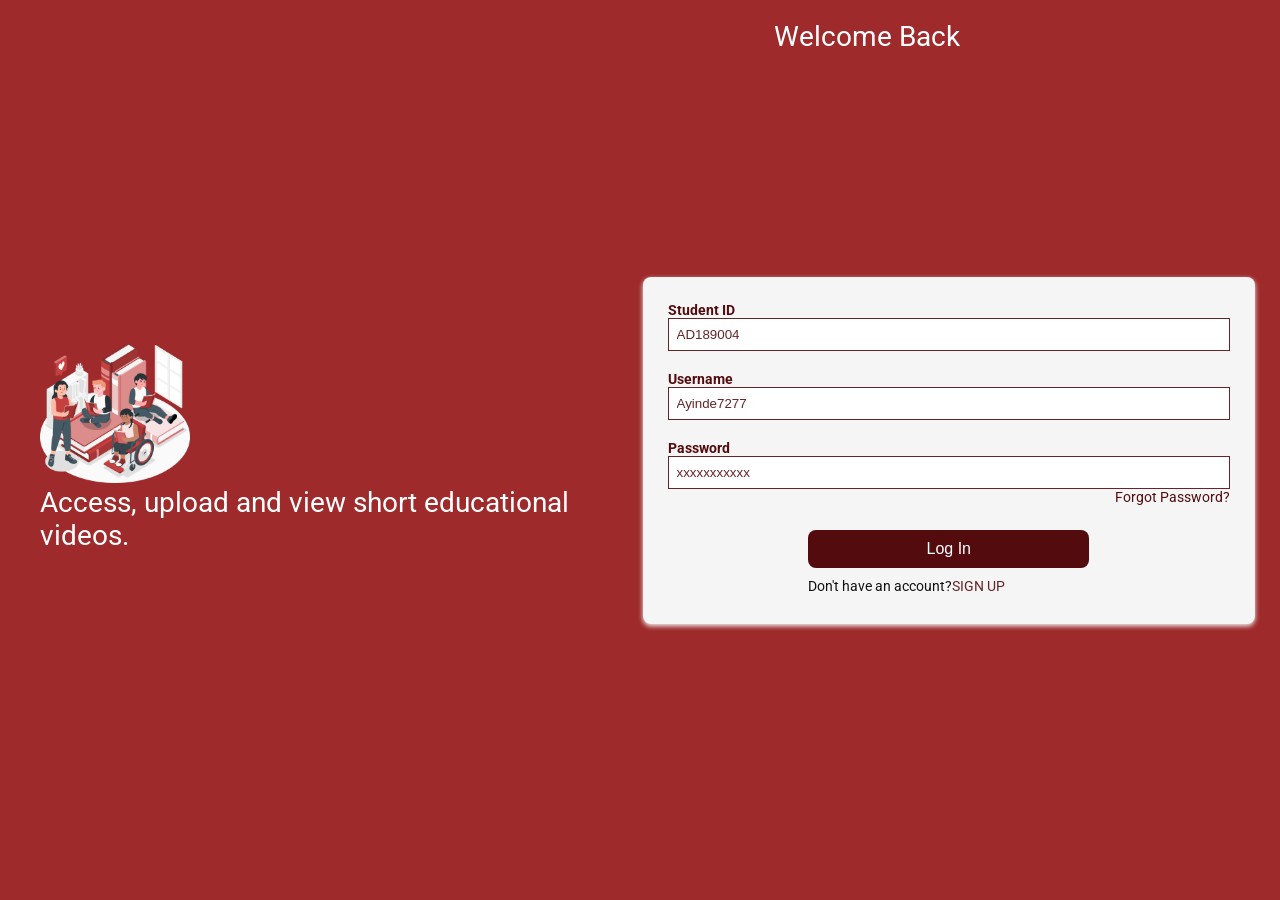
<file: login.html>
<!DOCTYPE html>
<html>
  <head>
    <title>login</title>
    <link rel="stylesheet" href="https://use.fontawesome.com/releases/v5.4.1/css/all.css" integrity="sha384-5sAR7xN1Nv6T6+dT2mhtzEpVJvfS3NScPQTrOxhwjIuvcA67KV2R5Jz6kr4abQsz" crossorigin="anonymous">
    <link href="https://fonts.googleapis.com/css?family=Roboto:300,400,500,700" rel="stylesheet">
    <link rel="stylesheet" type="text/css" href="login.css" />
  </head>
  <body>
    <div class="main-block">
      <div class="left-part">
        <div>
            <img src="amico.png" width="150px">
            <p>Access, upload and view short educational videos.</p>
        </div>
      </div>
      <h1>Welcome Back</h1>
      <form action="/">
        <div class="info">
          <label for="uname"><strong>Student ID</strong></label>
          <input class="fname" type="text" name="name" placeholder="AD189004">
          <label for="uname"><strong>Username</strong></label>
          <input type="text" name="name" placeholder="Ayinde7277">
          <label for="uname"><strong>Password</strong></label>
          <input type="password" name="name" placeholder="xxxxxxxxxxx">
          
        </div>
        <div class="move-left">
            <p>Forgot Password?</p> 
        </div>
        <button type="submit" href="/">Log In</button>
        <p class="no-acc"> Don't have an account?<a href="#">SIGN UP</a> </p>
      </form>
    </div>
  </body>
</html>
</file>
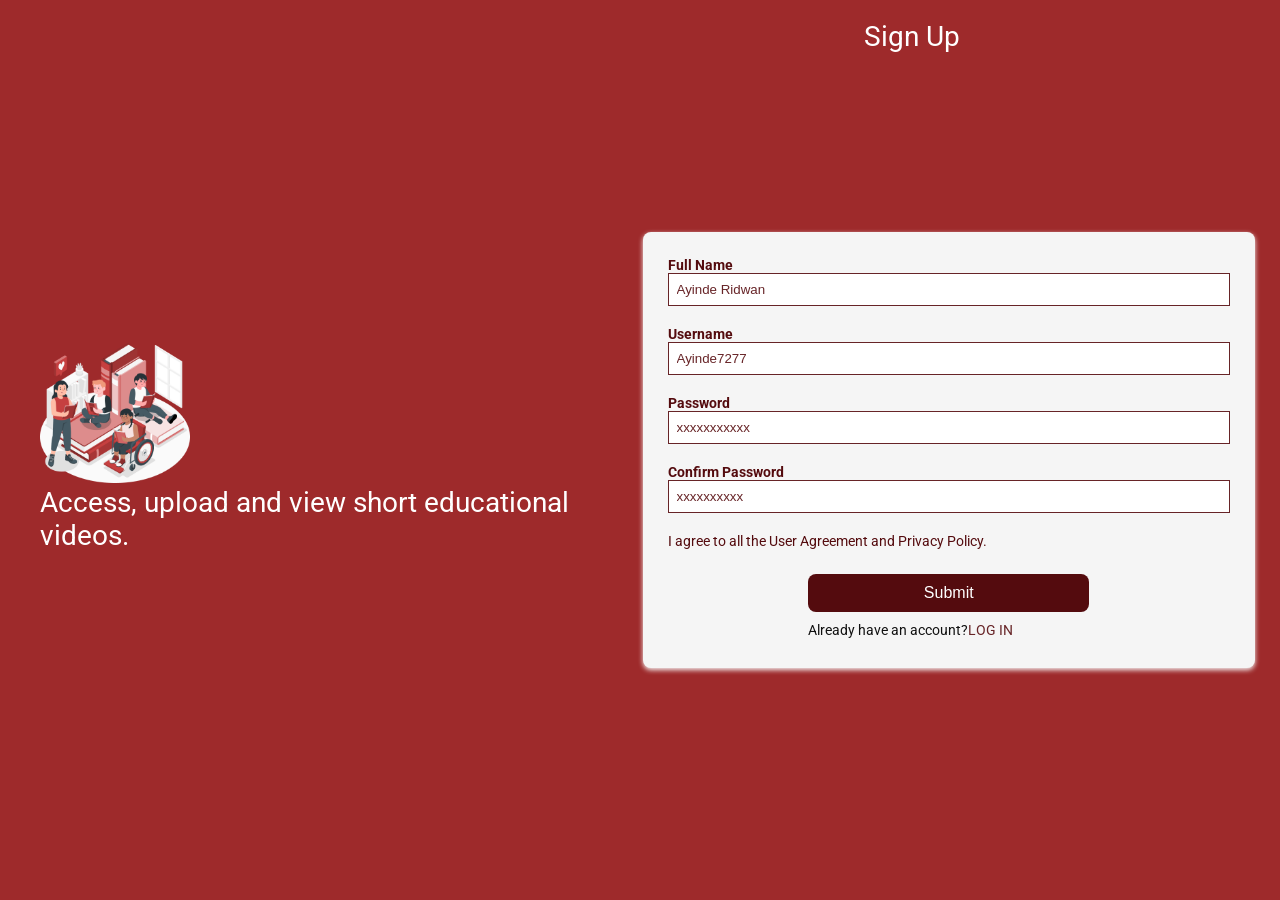
<file: registration.html>
<!DOCTYPE html>
<html>
  <head>
    <title>registration</title>
    <link rel="stylesheet" href="https://use.fontawesome.com/releases/v5.4.1/css/all.css" integrity="sha384-5sAR7xN1Nv6T6+dT2mhtzEpVJvfS3NScPQTrOxhwjIuvcA67KV2R5Jz6kr4abQsz" crossorigin="anonymous">
    <link href="https://fonts.googleapis.com/css?family=Roboto:300,400,500,700" rel="stylesheet">
    <link rel="stylesheet" type="text/css" href="registration.css" />
  </head>
  <body>
    <div class="main-block">
      <div class="left-part">
        <div>
            <img src="amico.png" width="150px">
            <p>Access, upload and view short educational videos.</p>
        </div>
      </div>
      <h1>Sign Up</h1>
      <form action="/">
        <div class="info">
          <label for="uname"><strong>Full Name</strong></label>
          <input class="fname" type="text" name="name" placeholder="Ayinde Ridwan">
          <label for="uname"><strong>Username</strong></label>
          <input type="text" name="name" placeholder="Ayinde7277">
          <label for="uname"><strong>Password</strong></label>
          <input type="password" name="name" placeholder="xxxxxxxxxxx">
          <label for="uname"><strong>Confirm Password</strong></label>
          <input type="password" name="name" placeholder="xxxxxxxxxx">
        </div>
        <div>
            <p>I agree to all the User Agreement and Privacy Policy.</p> 
        </div>
        <button type="submit" href="/">Submit</button>
        <p class="no-acc">Already have an account?<a href="#">LOG IN</a> </p>
      </form>
    </div>
  </body>
</html>
</file>
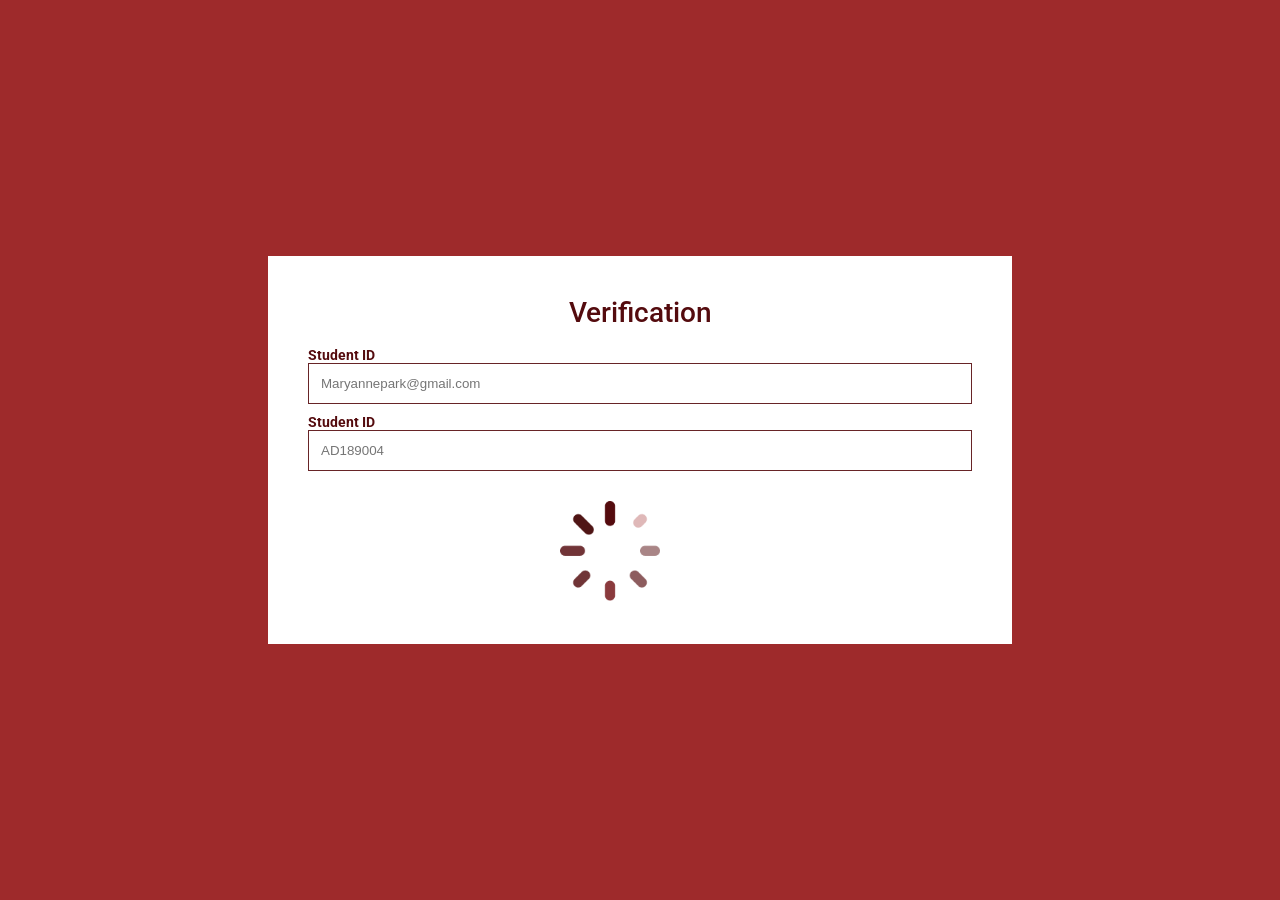
<file: verification.html>
<!DOCTYPE html>
<html>
  <head>
    <title>Verification</title>
    <link href="https://fonts.googleapis.com/css?family=Roboto:300,400,500,700" rel="stylesheet">
    <link rel="stylesheet" type="text/css" href="verification.css" />
  </head>
  <body>
    <form action="/" class="decor">
        <div class="form-left-decoration"></div>
        <div class="form-right-decoration"></div>
        <div class="circle"></div>
        <div class="form-inner">
        <h1>Verification</h1>
        <label for="uname"><strong>Student ID</strong></label>
        <input type="text" placeholder="Maryannepark@gmail.com">
        <label for="uname"><strong>Student ID</strong></label>
        <input type="email" placeholder="AD189004">
        <img src="🦆 icon _Progress_.png" width="100px">
      </div>
    </form>
  </body>
</html>
</file>
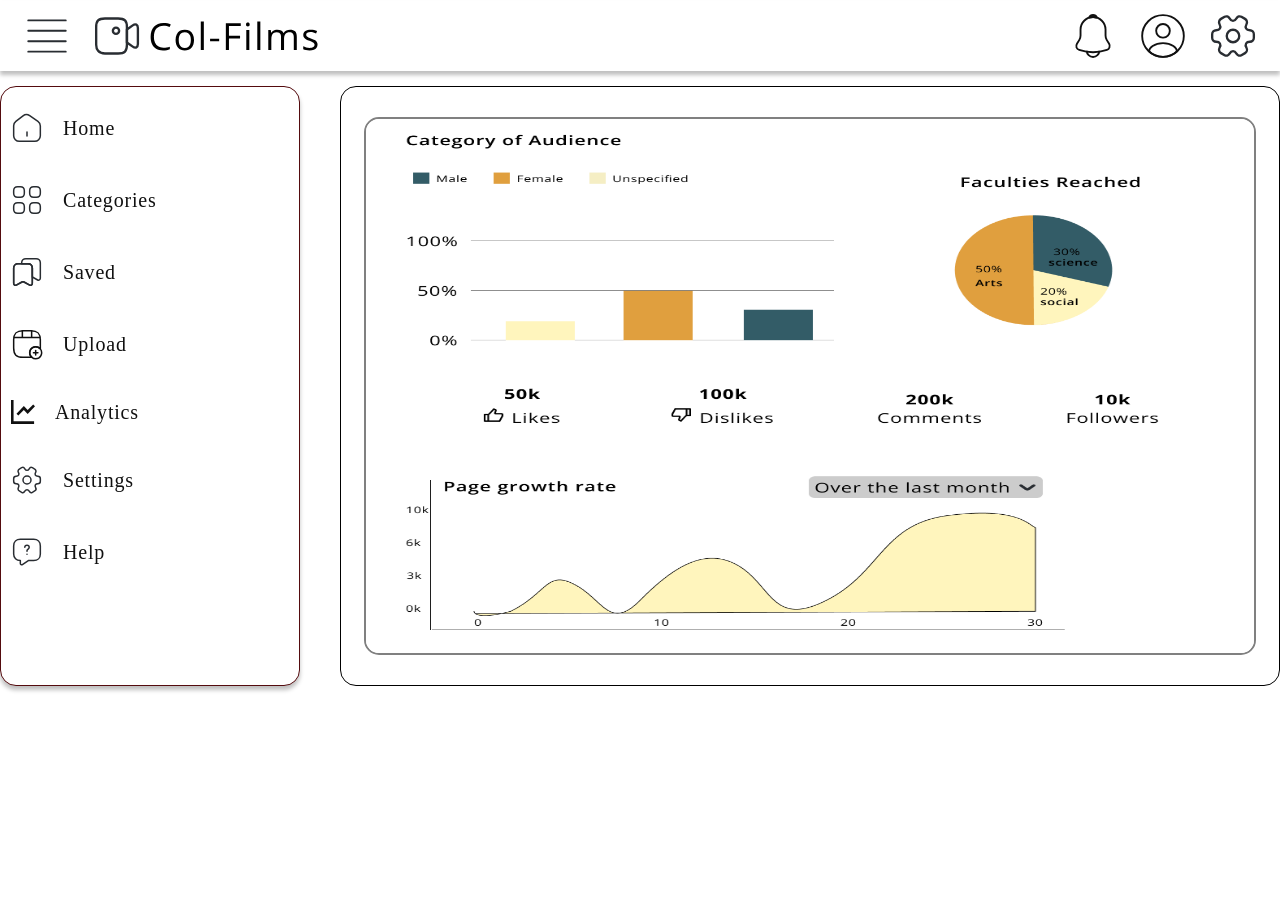
<file: Frontend/pages/analytics.html>
<!DOCTYPE html>
<html lang="en">
  <head>
    <meta charset="UTF-8" />
    <meta http-equiv="X-UA-Compatible" content="IE=edge" />
    <meta name="viewport" content="width=device-width, initial-scale=1.0" />
    <link rel="stylesheet" href="../css/analytics.css" />
    <script defer src="../scripts/script.js"></script>
    <title>Analytics page</title>
  </head>
  <body>
    <main>
      <header>
        <div>
          <img class="header-logo" id="toggle_btn" src="../icons/toggle.svg" alt="" />
          <img class="header-logo" src="../icons/Colfilms logo.svg" alt="" />
          <div class="search-container">
         </div>
         
         <img class="header-logo" src="../icons/notification.svg" alt="" />
         <img class="header-logo" src="../icons/profile-circle.svg" alt="" />
          <img class="header-logo" src="../icons/setting.svg" alt="" />
        </div>
      </header>
      <div class="body-container">
        <div class="side-bar">
          <ul class="file_lists">
            <li class="files">
              <a href="./dashboard.html"
                ><img src="../icons/home.svg" alt="" /> Home</a
              >
            </li>
            <li class="files">
              <a href="./categories.html"
                ><img src="../icons/category.svg" alt="" /> Categories</a
              >
            </li>
            <li class="files">
              <a href="./saved.html"
                ><img src="../icons/save.svg" alt="" /> Saved</a
              >
            </li>
            <li class="files">
              <a href="./uploadPage.html"><img src="../icons/video-add.svg" alt="" /> Upload</a>
            </li>
            <li class="files">
              <a href="#"
                ><img src="../icons/Vector.svg" alt="" /> Analytics</a
              >
            </li>
            <li class="files">
              <a href="./settings.html"
                ><img src="../icons/setting.svg" alt="" /> Settings</a
              >
            </li>
            <li class="files">
              <a href="./help.html"
                ><img src="../icons/message-question.svg" alt="" /> Help</a
              >
            </li>
          </ul>
        </div>
        <div class="main-bar">
                <img src="../images/underConstruction/Usage Analytics.png" alt="">
      </div>
    </main>
  </body>
</html>
</file>
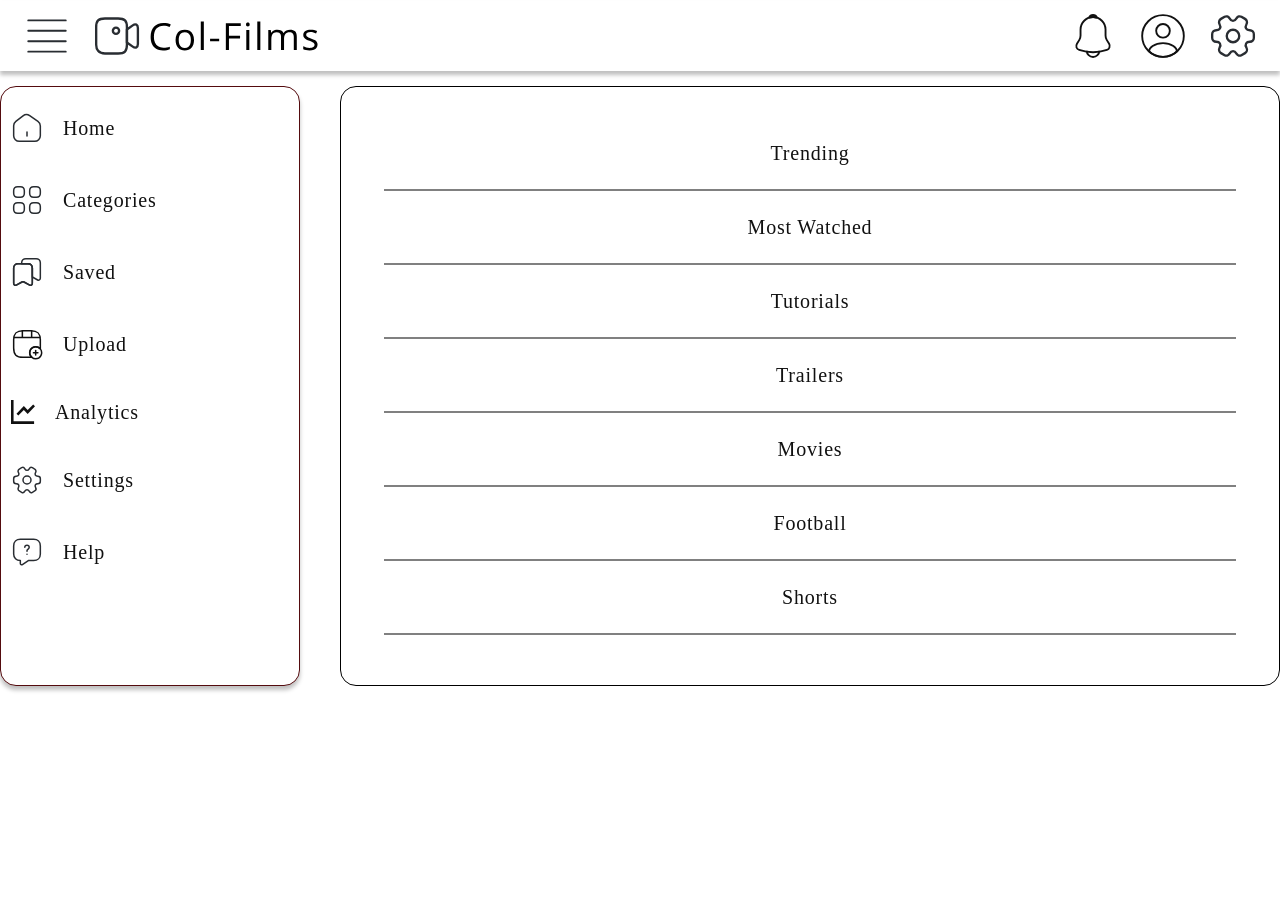
<file: Frontend/pages/categories.html>
<!DOCTYPE html>
<html lang="en">
  <head>
    <meta charset="UTF-8" />
    <meta http-equiv="X-UA-Compatible" content="IE=edge" />
    <meta name="viewport" content="width=device-width, initial-scale=1.0" />
    <link rel="stylesheet" href="../css/categories.css" />
    <script defer src="../scripts/script.js"></script>
    <title>contact page</title>
  </head>
  <body>
    <main>
      <header>
        <div>
          <img class="header-logo" id="toggle_btn" src="../icons/toggle.svg" alt="" />
          <img class="header-logo" src="../icons/Colfilms logo.svg" alt="" />
          <div class="search-container">
         </div>
         
         <img class="header-logo" src="../icons/notification.svg" alt="" />
         <img class="header-logo" src="../icons/profile-circle.svg" alt="" />
          <img class="header-logo" src="../icons/setting.svg" alt="" />
        </div>
      </header>
      <div class="body-container">
        <div class="side-bar">
          <ul class="file_lists">
            <li class="files">
              <a href="./dashboard.html"
                ><img src="../icons/home.svg" alt="" /> Home</a
              >
            </li>
            <li class="files">
              <a href="#"
                ><img src="../icons/category.svg" alt="" /> Categories</a
              >
            </li>
            <li class="files">
              <a href="./saved.html"
                ><img src="../icons/save.svg" alt="" /> Saved</a
              >
            </li>
            <li class="files">
              <a href="./uploadPage.html"><img src="../icons/video-add.svg" alt="" /> Upload</a>
            </li>
            <li class="files">
              <a href="./analytics.html"
                ><img src="../icons/Vector.svg" alt="" /> Analytics</a
              >
            </li>
            <li class="files">
              <a href="./settings.html"
                ><img src="../icons/setting.svg" alt="" /> Settings</a
              >
            </li>
            <li class="files">
              <a href="./help.html"
                ><img src="../icons/message-question.svg" alt="" /> Help</a
              >
            </li>
          </ul>
        </div>
        <div class="main-bar">
                <!-- <img src="../images/underConstruction/R.jfif" alt=""> -->

                <ul class="categories">
                  <li class="files">
                    <a href="./StreamingPage/video stream.html"
                      >Trending</a
                    >
                  </li>
                  <li class="files">
                    <a href="./StreamingPage/video stream.html"
                      >Most Watched</a
                    >
                  </li>
                  <li class="files">
                    <a href="./StreamingPage/video stream.html"
                      >Tutorials</a
                    >
                  </li>
                  <li class="files">
                    <a href="./StreamingPage/video stream.html"
                      >Trailers</a
                    >
                  </li>
                  <li class="files">
                    <a href="./StreamingPage/video stream.html"
                      >Movies</a
                    >
                  </li>
                  <li class="files">
                    <a href="./StreamingPage/video stream.html"
                      >Football</a
                    >
                  </li>
                  <li class="files">
                    <a href="./StreamingPage/video stream.html"
                      >Shorts</a
                    >
                  </li>
                </ul>
      </div>
    </main>
  </body>
</html>
</file>
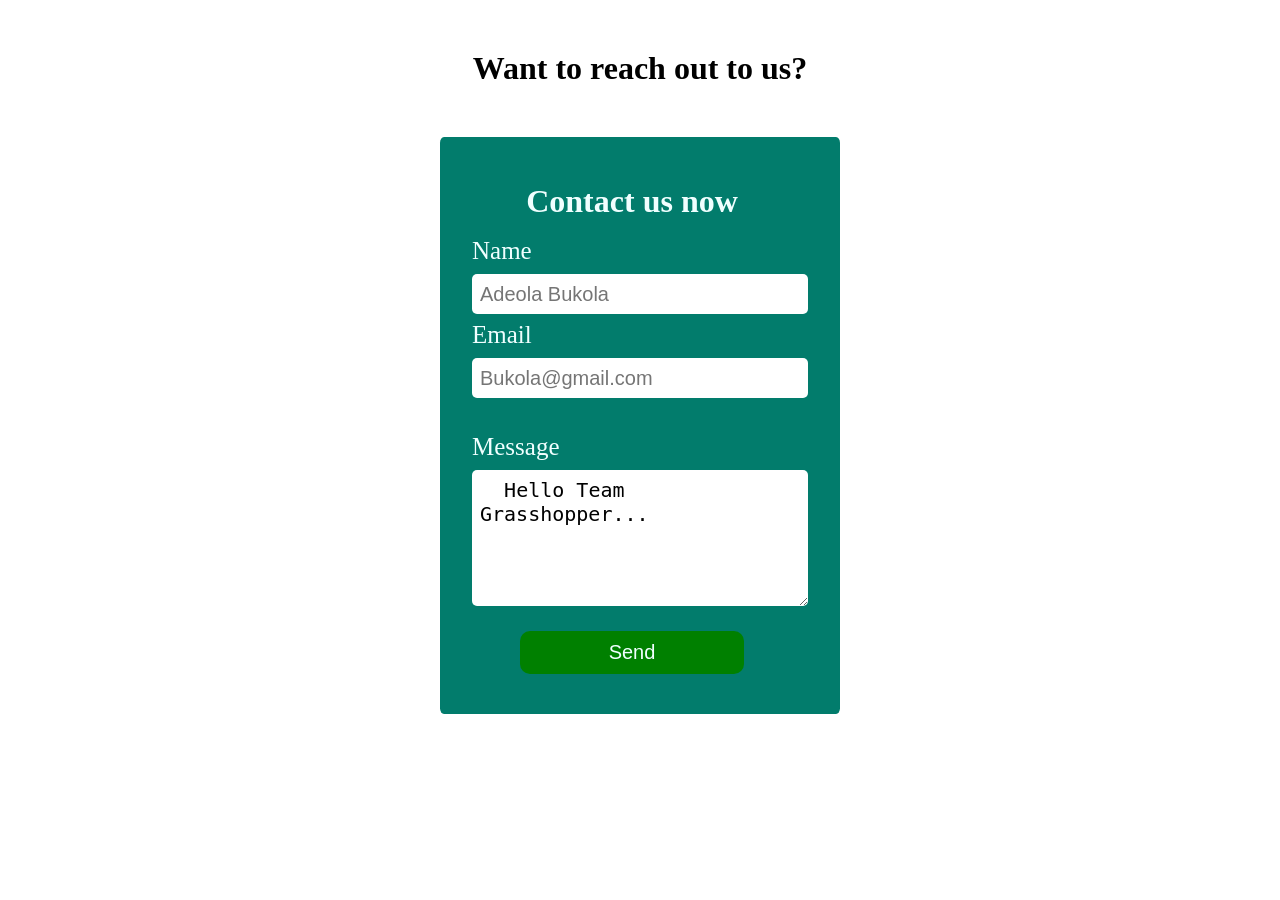
<file: Frontend/pages/contact.html>
<!DOCTYPE html>
<html lang="en">
  <head>
    <meta charset="UTF-8" />
    <meta http-equiv="X-UA-Compatible" content="IE=edge" />
    <meta name="viewport" content="width=device-width, initial-scale=1.0" />
    <link rel="stylesheet" href="../css/contact.css" />
    <link
      rel="stylesheet"
      href="https://cdnjs.cloudflare.com/ajax/libs/font-awesome/5.13.0/css/all.min.css"
    />
    <script src="../scripts/script.js"></script>
    <title>Contact Us</title>
  </head>
  <body>
    <main>
      <form action="action="mailto:isiaqridwanbukola1999@gmail.com"">
        <h1>Want to reach out to us?</h1>
        <fieldset>
          <h1>Contact us now</h1>
          <label for="name"
            >Name <br />
            <input
              id="name"
              class="enter"
              type="text"
              placeholder="Adeola Bukola"
              required
            />
            <br />
          </label>
          <label for="email">
            Email <br />
            <input  class="enter" id="email" type="email" required placeholder="Bukola@gmail.com"/><br /> </label
          ><br />
          <label for="msg">
            Message <br />
            <textarea  id="msg" type="text" rows="5" cols="10" required>
  Hello Team Grasshopper...</textarea
            >
          </label>
          <br />
          <button class="submit" value="send" type="submit">Send</button>
        </fieldset>
      </form>
    </main>
  </body>
</html>
</file>
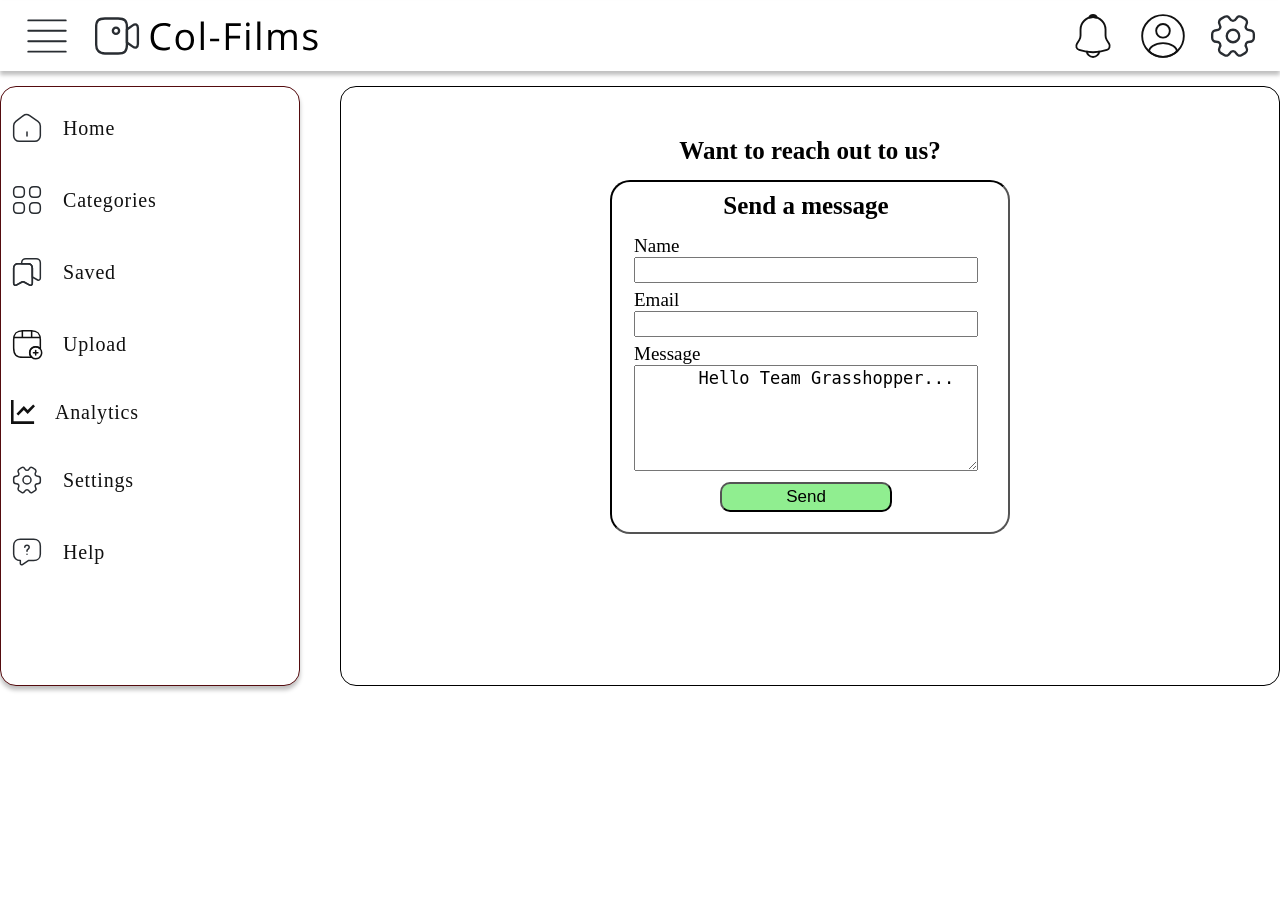
<file: Frontend/pages/help.html>
<!DOCTYPE html>
<html lang="en">
  <head>
    <meta charset="UTF-8" />
    <meta http-equiv="X-UA-Compatible" content="IE=edge" />
    <meta name="viewport" content="width=device-width, initial-scale=1.0" />
    <link rel="stylesheet" href="../css/help.css" />
    <script defer src="../scripts/script.js"></script>
    <title>help page</title>
  </head>
  <body>
    <main>
      <header>
        <div>
          <img class="header-logo" id="toggle_btn" src="../icons/toggle.svg" alt="" />
          <img class="header-logo" src="../icons/Colfilms logo.svg" alt="" />
          <div class="search-container">
         </div>
         
         <img class="header-logo" src="../icons/notification.svg" alt="" />
         <img class="header-logo" src="../icons/profile-circle.svg" alt="" />
          <img class="header-logo" src="../icons/setting.svg" alt="" />
        </div>
      </header>
      <div class="body-container">
        <div class="side-bar">
          <ul class="file_lists">
            <li class="files">
              <a href="./dashboard.html"
                ><img src="../icons/home.svg" alt="" /> Home</a
              >
            </li>
            <li class="files">
              <a href="./categories.html"
                ><img src="../icons/category.svg" alt="" /> Categories</a
              >
            </li>
            <li class="files">
              <a href="./saved.html"
                ><img src="../icons/save.svg" alt="" /> Saved</a
              >
            </li>
            <li class="files">
              <a href="./uploadPage.html"><img src="../icons/video-add.svg" alt="" /> Upload</a>
            </li>
            <li class="files">
              <a href="./analytics.html"
                ><img src="../icons/Vector.svg" alt="" /> Analytics</a
              >
            </li>
            <li class="files">
              <a href="./settings.html"
                ><img src="../icons/setting.svg" alt="" /> Settings</a
              >
            </li>
            <li class="files">
              <a href="#"
                ><img src="../icons/message-question.svg" alt="" /> Help</a
              >
            </li>
          </ul>
        </div>
        <div class="main-bar">
          <form method="post" action="mailto:isiaqridwanbukola1999@gmail.com">
            <h1>Want to reach out to us?</h1>
            <fieldset>
              <h1>Send a message</h1>
              <label for="">
                Name <br />
                <input type="text" required /><br /> </label
              ><br />
              <label for="">
                Email <br />
                <input type="email" required /><br /> </label
              ><br />
              <label for="">
                Message <br />
                <textarea type="text" rows="5" cols="10" required>
      Hello Team Grasshopper...</textarea
                >
              </label>
              <br />
              <button class="btn" value="send" type="submit">Send</button>
            </fieldset>
          </form>
      </div>
    </main>
  </body>
</html>
</file>
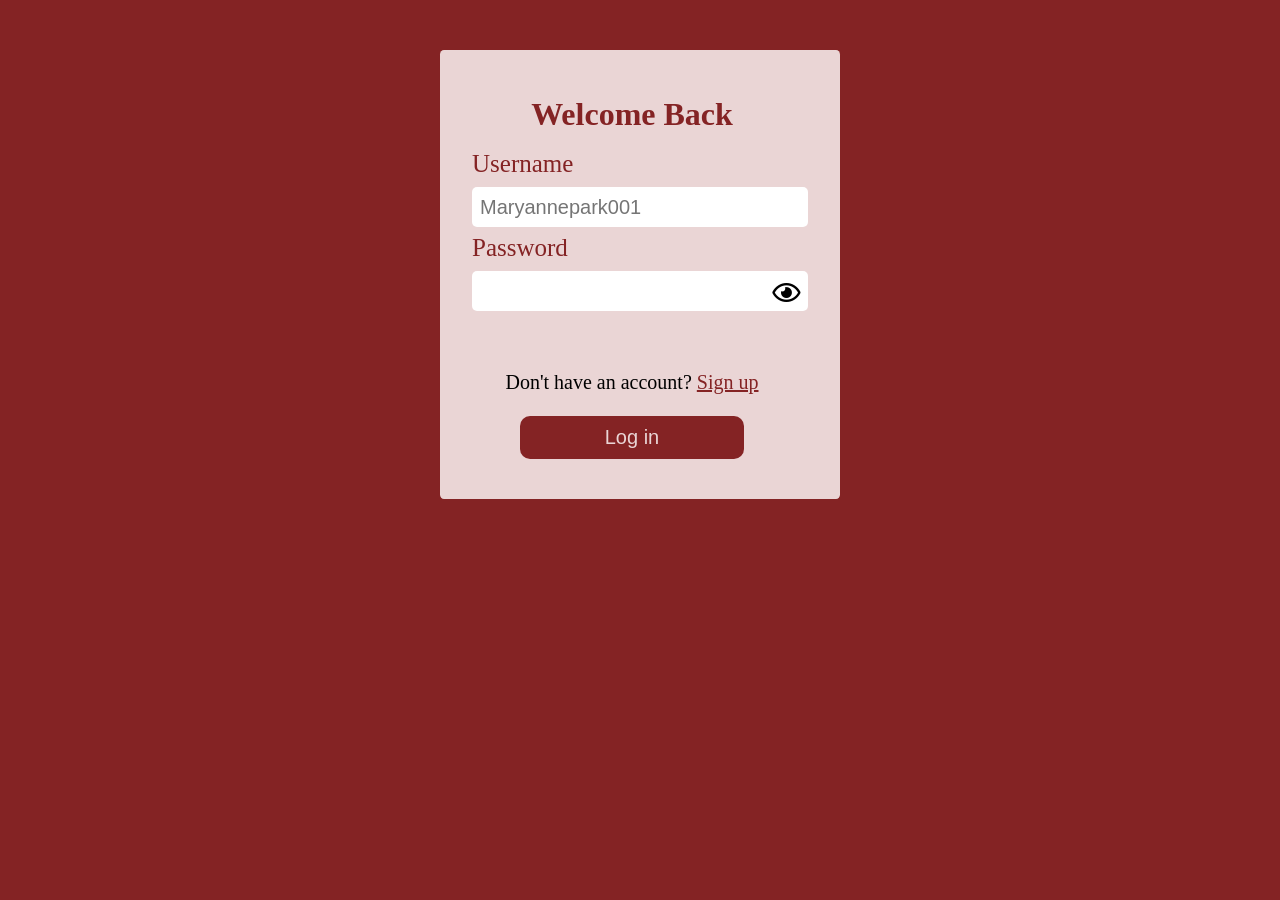
<file: Frontend/pages/loginPage.html>
<!DOCTYPE html>
<html lang="en">
  <head>
    <meta charset="UTF-8" />
    <meta http-equiv="X-UA-Compatible" content="IE=edge" />
    <meta name="viewport" content="width=device-width, initial-scale=1.0" />
    <link rel="stylesheet" href="../css/login.css" />
    <link
      rel="stylesheet"
      href="https://cdnjs.cloudflare.com/ajax/libs/font-awesome/5.13.0/css/all.min.css"
    />
    <script defer src="../scripts/verification.js"></script>
    <title>Login Page</title>
  </head>
  <body>
    <main>
      <form id="login">
        <!-- action="./verificationPage.html" -->
        <fieldset>
          <h1>Welcome Back</h1>
          <label for="user"
            >Username <br />
            <input
              id="user"
              class="enter"
              type="text"
              placeholder="Maryannepark001"
              required
            />
            <br />
          </label>
          <label for="id_password"
            >Password <br />
            <input id="id_password" class="enter" type="password" required />
            <i class="far fa-eye" id="togglePassword"></i>
            <br />
          </label>
          <p>
            Don't have an account?
            <a
              href="./registrationPage.html"
              target="_blank"
              rel="noopener noreferrer"
            >
              Sign up</a
            >
          </p>
          <button type="submit" class="submit" value="Submit">Log in</button>
        </fieldset>

        <p id="dispaly_error"></p>
      </form>
    </main>
  </body>
</html>
</file>
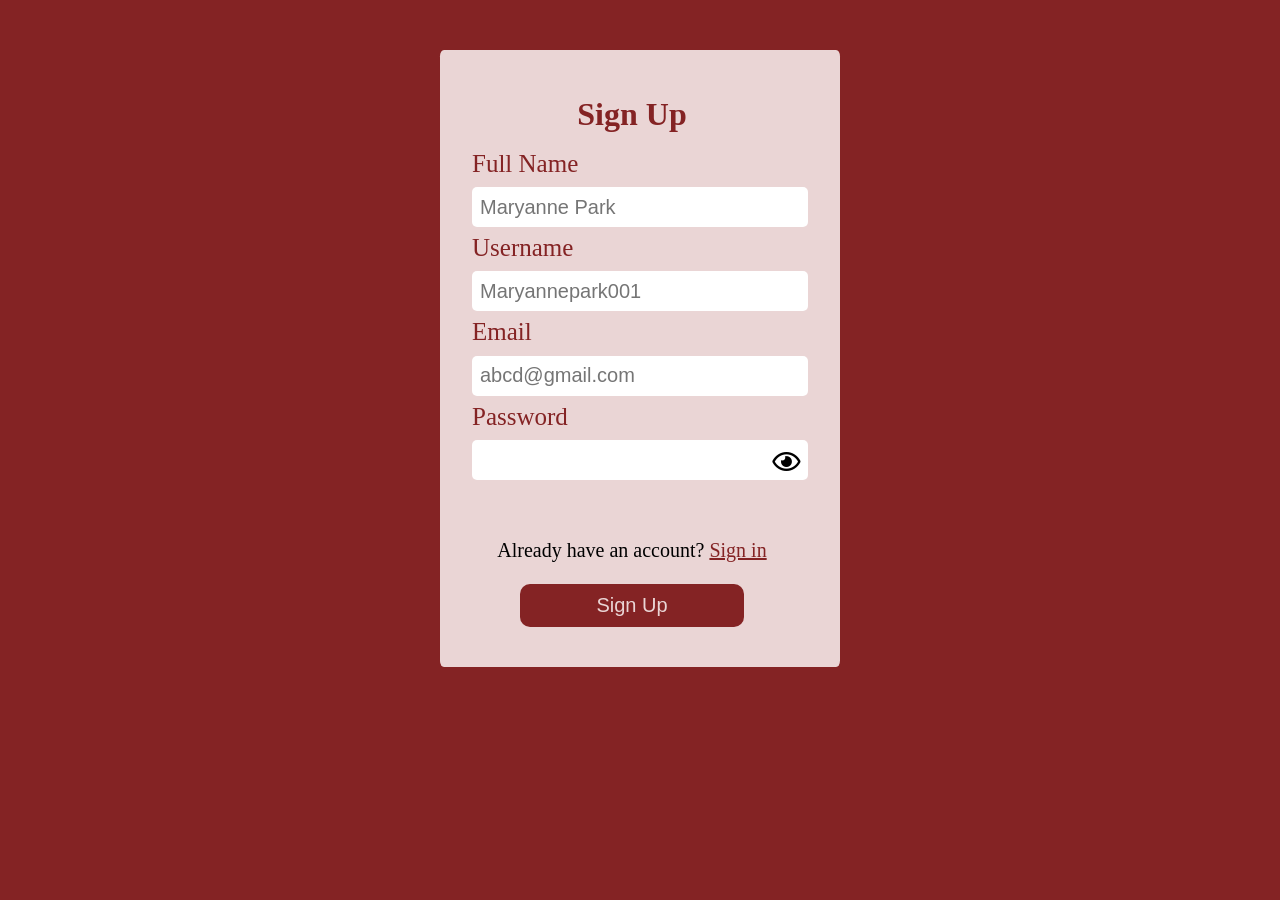
<file: Frontend/pages/registrationPage.html>
<!DOCTYPE html>
<html lang="en">
  <head>
    <meta charset="UTF-8" />
    <meta http-equiv="X-UA-Compatible" content="IE=edge" />
    <meta name="viewport" content="width=device-width, initial-scale=1.0" />
    <link rel="stylesheet" href="../css/registration.css" />
    <link
      rel="stylesheet"
      href="https://cdnjs.cloudflare.com/ajax/libs/font-awesome/5.13.0/css/all.min.css"
    />
    <script defer src="../scripts/registration.js"></script>
    <title>Registration Form</title>
  </head>
  <body>
    <main>
      <form id="register">
        <!-- action="./loginPage.html" -->
        <fieldset>
          <h1>Sign Up</h1>

          <label for="full_name"
            >Full Name <br />
            <input
              id="full_name"
              class="enter"
              type="text"
              placeholder="Maryanne Park"
              required
            />
            <br />
          </label>
          <label for="user"
            >Username <br />
            <input
              id="user"
              class="enter"
              type="text"
              placeholder="Maryannepark001"
              required
            />
            <br />
          </label>

          <label for="email"
            >Email <br />
            <input
              id="email"
              type="email"
              class="enter"
              placeholder="abcd@gmail.com"
              required
            />
            <br />
          </label>
          <label for="id_password"
            >Password <br />
            <input id="id_password" class="enter" type="password" required />
            <i class="far fa-eye" id="togglePassword"></i>
            <br />
          </label>
          <p>
            Already have an account?
            <a
              href="./loginPage.html"
              target="_blank"
              rel="noopener noreferrer"
            >
              Sign in</a
            >
          </p>
          <button id="reg_btn" type="submit" class="submit" value="Submit">
            Sign Up
          </button>
        </fieldset>
      </form>
    </main>
  </body>
</html>
</file>
<file: login.css>
html, body {
    min-height: 100%;
    padding: 0;
    margin: 0;
    font-family: Roboto, Arial, sans-serif;
    font-size: 14px;
    color: #666;
    }
    h1 {
    margin: 20px 0 0 20px;
    font-weight: 400;
    color:#fff ;
    }
    .left-part p{
        font-size: 2rem;
    }
    .left-part{
        margin-left: 20px;
        color: #fff;
    }
    p {
    margin: 0 0 5px;
    }
    .main-block {
    display: flex;
    flex-direction: column;
    justify-content: center;
    align-items: center;
    min-height: 100vh;
    background: #9E2A2B;
    }
    form {
    padding: 25px;
    margin: 25px;
    box-shadow: 0 2px 5px #f5f5f5; 
    background: #f5f5f5; 
    border-radius: 8px;
    outline: none;
    color: #540B0E;
    }
    .move-left p{
       margin-top: -20px;
       text-align: right;
    }
    .fas {
    margin: 25px 10px 0;
    font-size: 72px;
    color: #fff;
    }
    .fa-envelope {
    transform: rotate(-20deg);
    }
    .fa-at , .fa-mail-bulk{
    transform: rotate(10deg);
    }
    input, textarea {
    width: calc(100% - 18px);
    padding: 8px;
    margin-bottom: 20px;
    outline: none;
    border: 1px solid #672427
    }
    input::placeholder {
    color: #672427;
    }
    a{
        text-decoration: none;
        color:#672427 ;
    }
    button {
    width: 50%;
    padding: 10px;
    border: none; 
    font-size: 16px;
    font-weight: 400;
    color: #fff;
    background: #540B0E;
    border-radius: 8px;
    margin-left: 25%;
    margin-bottom: 10px;
    margin-top: 20px;
    }
    .no-acc{
        width: 50%;
        margin-left: 25%;
        color: #111111;;
    }
    button:hover {
    background: #565656;
    }    
    @media (min-width: 568px) {
    .main-block {
    flex-direction: row;
    }
    .left-part, form {
    width: 50%;
    margin-left: 40px;
    }
    h1 {
        margin: 20px 0 0 20px;
        font-weight: 400;
        font-size: 2rem;
        color:#fff ;
        position: absolute;
        top:0;
        right: 25%;
        }
    .fa-envelope {
    margin-top: 0;
    margin-left: 20%;
    }
    .fa-at {
    margin-top: -10%;
    margin-left: 65%;
    }
    .fa-mail-bulk {
    margin-top: 2%;
    margin-left: 28%;
    }
    }
</file>
<file: registration.css>
html, body {
    min-height: 100%;
    padding: 0;
    margin: 0;
    font-family: Roboto, Arial, sans-serif;
    font-size: 14px;
    color: #666;
    }
    h1 {
    margin: 20px 0 0 20px;
    font-weight: 400;
    color:#fff ;
    }
    .left-part p{
        font-size: 2rem;
    }
    .left-part{
        margin-left: 20px;
        color: #fff;
    }
    p {
    margin: 0 0 5px;
    }
    .main-block {
    display: flex;
    flex-direction: column;
    justify-content: center;
    align-items: center;
    min-height: 100vh;
    background: #9E2A2B;
    }
    form {
    padding: 25px;
    margin: 25px;
    box-shadow: 0 2px 5px #f5f5f5; 
    background: #f5f5f5; 
    border-radius: 8px;
    outline: none;
    color: #540B0E;
    }
    .fas {
    margin: 25px 10px 0;
    font-size: 72px;
    color: #fff;
    }
    .fa-envelope {
    transform: rotate(-20deg);
    }
    .fa-at , .fa-mail-bulk{
    transform: rotate(10deg);
    }
    input, textarea {
    width: calc(100% - 18px);
    padding: 8px;
    margin-bottom: 20px;
    outline: none;
    border: 1px solid #672427
    }
    input::placeholder {
    color: #672427;
    }
    a{
        text-decoration: none;
        color:#672427 ;
    }
    button {
    width: 50%;
    padding: 10px;
    border: none; 
    font-size: 16px;
    font-weight: 400;
    color: #fff;
    background: #540B0E;
    border-radius: 8px;
    margin-left: 25%;
    margin-bottom: 10px;
    margin-top: 20px;
    }
    .no-acc{
        width: 50%;
        margin-left: 25%;
        color: #111111;;
    }
    button:hover {
    background: #565656;
    }    
    @media (min-width: 568px) {
    .main-block {
    flex-direction: row;
    }
    .left-part, form {
    width: 50%;
    margin-left: 40px;
    }
    h1 {
        margin: 20px 0 0 20px;
        font-weight: 400;
        font-size: 2rem;
        color:#fff ;
        position: absolute;
        top:0;
        right: 25%;
        }
    .fa-envelope {
    margin-top: 0;
    margin-left: 20%;
    }
    .fa-at {
    margin-top: -10%;
    margin-left: 65%;
    }
    .fa-mail-bulk {
    margin-top: 2%;
    margin-left: 28%;
    }
    }
</file>
<file: verification.css>
* {
    box-sizing: border-box;
    }
    html, body {
    min-height: 100vh;
    padding: 0;
    margin: 0;
    font-family: Roboto, Arial, sans-serif;
    font-size: 14px; 
    color: #540B0E;
    }
    input, textarea { 
    outline: none;
    }
    body {
    display: flex;
    justify-content: center;
    align-items: center;
    padding: 20px;
    background: #9E2A2B;
    }
    h1 {
    margin-top: 0;
    font-weight: 500;
    text-align: center;
    }
    form {
    position: relative;
    width: 80%;
    background: #fff;
    }
    form img{
        margin-top: 20px;
        margin-left: 38%;
    }
    .form-inner {
    padding: 40px;
    }
    .form-inner input,
    .form-inner textarea {
    display: block;
    width: 100%;
    padding: 12px;
    margin-bottom: 10px;
    border: none;
    border: 1px solid #672427;
    }
    .form-inner textarea {
    resize: none;
    }
    @media (min-width: 568px) {
    form {
    width: 60%;
    }
    }
</file>
<file: Frontend/css/analytics.css>
*,
body,
html {
  margin: 0;
  box-sizing: border-box;
  font-size: 62.5%;
}

main {
  margin: 0 auto;
  font-family: Open Sans;
  padding: 0.1rem 0;
}
header {
  position: fixed;
  z-index: 1;
  width: 100vw;
  height: 70px;
  box-shadow: 0px 4px 4px rgba(0, 0, 0, 0.25);
  background-color: #ffffff;
}
header > div {
  width: 100%;
  height: 100%;
  padding: 1rem 1.2rem;
  display: flex;
}
header > div > img {
  padding: 0 1rem;
}
header > div > img:first-of-type:hover {
  background: #808080;
  opacity: 0.5;
  border-radius: 30px;
}

header > div > .search-container {
  display: flex;
  align-items: center;
  margin: 0 auto;
  padding: 0 10px;
  box-sizing: border-box;
  width: 420px;
  background: #ffffff;
}
header > div > .search-container > input {
  height: 100%;
  width: 100%;
  font-size: 1.6rem;
  border-radius: 30px;
  border: 0;
  padding-left: 1rem;
  outline: 0;
}

.body-container {
  width: 100%;
  height: 600px;
  margin-top: 85px;
  display: flex;
  justify-content: space-between;
  z-index: -3;
}
.side-bar {
  position: fixed;
  background: #ffffff;
  border: 0.5px solid #540b0e;
  box-shadow: 0px 4px 4px rgba(0, 0, 0, 0.25);
  border-radius: 16px;
  width: 300px;
  height: 600px;
  z-index: 4;
}

.side-bar > .file_lists {
  margin-left: -4rem;
}
.side-bar > .file_lists > .files {
  list-style: none;
}
.side-bar > .file_lists > .files:hover {
  background: #ae4e4e;
  opacity: 0.8;
  border-radius: 8px;
}

.side-bar > .file_lists > .files > a {
  margin: 1rem 0;
  font-size: 2rem;
  padding: 1.5rem 0;
  text-decoration: none;
  font-family: "Open Sans";
  font-style: normal;
  font-weight: 400;
  line-height: 22px;
  display: flex;
  align-items: center;
  letter-spacing: 0.04em;
  color: #111111;
}

.side-bar > .file_lists > .files > a > img {
  padding-right: 2rem;
  padding-left: 1rem;
}
.main-bar {
  width: 75%;
  border: 1px solid black;
  border-radius: 16px;
  margin-left: 340px;
  display: flex;
  justify-content: center;
  align-items: center;
}

.main-bar > img {
  width: 95%;
  height: 90%;
  border-radius: 15px;
  border: 2px solid gray;
}

@media only screen and (max-width: 700px) {
  .header-logo {
    padding: 0.5rem 1rem;
    border-radius: 15px;
  }
  header > div > .search-container {
    margin: 3px auto;
    width: 300px;
  }
}
@media only screen and (max-width: 600px) {
  header > div > .search-container {
    display: none;
  }
  header > div > img:nth-of-type(3) {
    margin-left: 4rem;
  }
}
@media only screen and (max-width: 425px) {
  .header-logo {
    padding: 1rem 0.8rem;
  }
  header > div > img:nth-of-type(3) {
    margin-left: 0;
  }

  .side-bar {
    width: 300px;
    height: 550px;
  }
  .main-bar {
    margin-left: 0;
    height: 550px;
  }
  .main-bar > img {
    height: unset;
  }
}
</file>
<file: Frontend/css/categories.css>
*,
body,
html {
  margin: 0;
  box-sizing: border-box;
  font-size: 62.5%;
}

main {
  margin: 0 auto;
  font-family: Open Sans;
  padding: 0.1rem 0;
}
header {
  position: fixed;
  z-index: 1;
  width: 100vw;
  height: 70px;
  box-shadow: 0px 4px 4px rgba(0, 0, 0, 0.25);
  background-color: #ffffff;
}
header > div {
  width: 100%;
  height: 100%;
  padding: 1rem 1.2rem;
  display: flex;
}
header > div > img {
  padding: 0 1rem;
}
header > div > img:first-of-type:hover {
  background: #808080;
  opacity: 0.5;
  border-radius: 30px;
}

header > div > .search-container {
  display: flex;
  align-items: center;
  margin: 0 auto;
  padding: 0 10px;
  box-sizing: border-box;
  width: 420px;
  background: #ffffff;
}
header > div > .search-container > input {
  height: 100%;
  width: 100%;
  font-size: 1.6rem;
  border-radius: 30px;
  border: 0;
  padding-left: 1rem;
  outline: 0;
}

.body-container {
  width: 100%;
  height: 600px;
  margin-top: 85px;
  display: flex;
  justify-content: space-between;
  z-index: -3;
}
.side-bar {
  position: fixed;
  background: #ffffff;
  border: 0.5px solid #540b0e;
  box-shadow: 0px 4px 4px rgba(0, 0, 0, 0.25);
  border-radius: 16px;
  width: 300px;
  height: 600px;
  z-index: 4;
}

.side-bar > .file_lists {
  margin-left: -4rem;
}
.side-bar > .file_lists > .files {
  list-style: none;
}
.side-bar > .file_lists > .files:hover {
  background: #ae4e4e;
  opacity: 0.8;
  border-radius: 8px;
}

.side-bar > .file_lists > .files > a {
  margin: 1rem 0;
  font-size: 2rem;
  padding: 1.5rem 0;
  text-decoration: none;
  font-family: "Open Sans";
  font-style: normal;
  font-weight: 400;
  line-height: 22px;
  display: flex;
  align-items: center;
  letter-spacing: 0.04em;
  color: #111111;
}

.side-bar > .file_lists > .files > a > img {
  padding-right: 2rem;
  padding-left: 1rem;
}
.main-bar {
  width: 75%;
  border: 1px solid black;
  border-radius: 16px;
  margin-left: 340px;
  display: flex;
  justify-content: center;
  align-items: center;
}

.main-bar > .categories {
  margin-left: -4rem;
  width: 95%;
  height: 90%;
}
.main-bar > .categories > .files {
  list-style: none;
  border-bottom: 2px solid gray;
}
.main-bar > .categories > .files:hover {
  background: #ae4e4e;
  opacity: 0.8;
  border-radius: 8px;
}

.main-bar > .categories > .files > a {
  margin: 0;
  font-size: 2rem;
  padding: 2.5rem 0;
  text-decoration: none;
  font-family: "Open Sans";
  font-style: normal;
  font-weight: 400;
  line-height: 22px;
  display: flex;
  align-items: center;
  justify-content: center;
  letter-spacing: 0.04em;
  color: #111111;
}

@media only screen and (max-width: 700px) {
  .header-logo {
    padding: 0.5rem 1rem;
    border-radius: 15px;
  }
  header > div > .search-container {
    margin: 3px auto;
    width: 300px;
  }
}
@media only screen and (max-width: 600px) {
  header > div > .search-container {
    display: none;
  }
  header > div > img:nth-of-type(3) {
    margin-left: 4rem;
  }
}
@media only screen and (max-width: 425px) {
  .header-logo {
    padding: 1rem 0.8rem;
  }
  header > div > img:nth-of-type(3) {
    margin-left: 0;
  }

  .side-bar {
    width: 300px;
    height: 550px;
  }
  .main-bar {
    margin-left: 0;
    height: 550px;
  }
  .main-bar > .categories > .files > a {
    font-size: 1.8rem;
    padding: 2rem 0;
  }
}
</file>
<file: Frontend/css/contact.css>
html,
body {
  box-sizing: border-box;
}
form {
  margin: 50px auto;
  border: 5px solid black;
  width: 400px;
  border: none;
}
h1,
p {
  text-align: center;
  font-family: Open sans;
}
fieldset {
  box-sizing: border-box;
  width: 100%;
  margin: 50px auto;
  border: none;
  padding-top: 30px;
  padding-bottom: 30px;
  padding-right: 3rem;
  padding-left: 2rem;
  line-height: 1.7rem;
  border-radius: 1%;
  background-color: rgb(2, 124, 108);
  color: azure;
}
label {
  font-size: 25px;
}
.enter {
  font-size: 20px;
  width: 100%;
  height: 1.5rem;
  margin-top: 7px;
  margin-bottom: 7px;
  padding: 8px;
  border: 0;
  border-radius: 5px;
}
textarea {
  font-size: 20px;
  width: 100%;
  margin-top: 7px;
  margin-bottom: 7px;
  padding: 8px;
  border: 0;
  border-radius: 5px;
}

.submit {
  display: block;
  margin: 10px auto;
  width: 70%;
  padding: 10px;
  font-size: 20px;
  background-color: green;
  border: none;
  border-radius: 10px;
  color: azure;
}
.btn {
  height: 3rem;
  font-size: 1.7rem;
  width: 50%;
  margin: 0 auto;
  background: lightgreen;
  border-radius: 10px;
}
.mid {
  width: 50%;
  font-size: 20px;
}
p {
  font-size: 20px;
}
a {
  color: wheat;
}
@media only screen and (max-width: 400px) {
  form {
    width: 100vw;
  }
  fieldset {
    width: 100%;
  }
}
</file>
<file: Frontend/css/help.css>
*,
body,
html {
  margin: 0;
  box-sizing: border-box;
  font-size: 62.5%;
}

main {
  margin: 0 auto;
  font-family: Open Sans;
  padding: 0.1rem 0;
}
header {
  position: fixed;
  z-index: 1;
  width: 100vw;
  height: 70px;
  box-shadow: 0px 4px 4px rgba(0, 0, 0, 0.25);
  background-color: #ffffff;
}
header > div {
  width: 100%;
  height: 100%;
  padding: 1rem 1.2rem;
  display: flex;
}
header > div > img {
  padding: 0 1rem;
}

header > div > .search-container {
  display: flex;
  align-items: center;
  margin: 0 auto;
  padding: 0 10px;
  box-sizing: border-box;
  width: 420px;
  background: #ffffff;
}
header > div > .search-container > input {
  height: 100%;
  width: 100%;
  font-size: 1.6rem;
  border-radius: 30px;
  border: 0;
  padding-left: 1rem;
  outline: 0;
}

.body-container {
  width: 100%;
  height: 600px;
  margin-top: 85px;
  display: flex;
  justify-content: space-between;
  z-index: -3;
}
.side-bar {
  position: fixed;
  background: #ffffff;
  border: 0.5px solid #540b0e;
  box-shadow: 0px 4px 4px rgba(0, 0, 0, 0.25);
  border-radius: 16px;
  width: 300px;
  height: 600px;
  z-index: 4;
}

.side-bar > .file_lists {
  margin-left: -4rem;
}
.side-bar > .file_lists > .files {
  list-style: none;
}
.side-bar > .file_lists > .files:hover {
  background: #ae4e4e;
  opacity: 0.8;
  border-radius: 8px;
}

.side-bar > .file_lists > .files > a {
  margin: 1rem 0;
  font-size: 2rem;
  padding: 1.5rem 0;
  text-decoration: none;
  font-family: "Open Sans";
  font-style: normal;
  font-weight: 400;
  line-height: 22px;
  display: flex;
  align-items: center;
  letter-spacing: 0.04em;
  color: #111111;
}

.side-bar > .file_lists > .files > a > img {
  padding-right: 2rem;
  padding-left: 1rem;
}
.main-bar {
  width: 75%;
  border: 1px solid black;
  border-radius: 16px;
  margin-left: 340px;
}

h1 {
  text-align: center;
  font-size: 2.5rem;
  margin-bottom: 1.5rem;
}
form {
  margin: 50px auto;
  width: 400px;
  font-family: Open Sans;
}
fieldset {
  border: 2px solid black;
  border-style: inset;
  border-radius: 20px;
  display: flex;
  flex-direction: column;
  justify-content: space-evenly;
  padding: 10px 30px 20px 22px;
}
fieldset > label {
  font-size: 1.9rem;
}
label > input {
  font-size: 1.7rem;
  width: 100%;
  line-height: 2rem;
}
label > textarea {
  font-size: 1.7rem;
  width: 100%;
}
.btn {
  height: 3rem;
  font-size: 1.7rem;
  width: 50%;
  margin: 0 auto;
  background: lightgreen;
  border-radius: 10px;
}
@media only screen and (max-width: 700px) {
  .header-logo {
    padding: 0.5rem 1rem;
    border-radius: 15px;
  }
  header > div > .search-container {
    margin: 3px auto;
    width: 300px;
  }
}
@media only screen and (max-width: 600px) {
  header > div > .search-container {
    display: none;
  }
  header > div > img:nth-of-type(3) {
    margin-left: 4rem;
  }
}
@media only screen and (max-width: 425px) {
  .header-logo {
    padding: 1rem 0.8rem;
  }
  header > div > img:nth-of-type(3) {
    margin-left: 0;
  }

  .side-bar {
    width: 300px;
    height: 550px;
  }
  .main-bar {
    margin-left: 0;
  }
  form {
    width: 98%;
  }
  h1 {
    font-size: 2rem;
  }
}
</file>
<file: Frontend/css/login.css>
html,
body {
  box-sizing: border-box;
  background: #842324;
}
form {
  margin: 50px auto;
  border: 5px solid black;
  width: 400px;
  border: none;
}
h1,
p {
  text-align: center;
  font-family: Open sans;
}
fieldset {
  box-sizing: border-box;
  width: 100%;
  margin: 50px auto;
  border: none;
  padding-top: 30px;
  padding-bottom: 30px;
  padding-right: 3rem;
  padding-left: 2rem;
  line-height: 1.7rem;
  border-radius: 1%;
  background-color: #ead5d5;
  color: #842324;
}
label {
  font-size: 25px;
}
.enter {
  font-size: 20px;
  width: 100%;
  height: 1.5rem;
  margin-top: 7px;
  margin-bottom: 7px;
  padding: 8px;
  border: 0;
  border-radius: 5px;
}
#togglePassword {
  /* display: none; */
  position: absolute;
  margin-left: 300px;
  margin-top: -38px;
  color: black;
}
.submit {
  display: block;
  margin: 10px auto;
  width: 70%;
  padding: 10px;
  font-size: 20px;
  background-color: #842324;
  border: none;
  border-radius: 10px;
  color: #ead5d5;
}
.mid {
  width: 50%;
  font-size: 20px;
}
p {
  font-size: 20px;
  color: black;
}
a {
  color: #842324;
}
@media only screen and (max-width: 400px) {
  form {
    width: 100vw;
  }
  fieldset {
    box-sizing: border-box;
    width: 98%;
    margin: 50px auto;
    border: none;
    padding-top: 27px;
    padding-bottom: 27px;
    /* padding-right: 3rem;
    padding-left: 2rem; */
    line-height: 1.5rem;
  }
  label {
    font-size: 18px;
  }
  .enter {
    font-size: 16px;
    width: 100%;
    height: 1.2rem;
    margin-top: 5px;
    margin-bottom: 5px;
    border-radius: 3px;
  }
  .submit {
    font-size: 17px;
  }
  .mid {
    width: 50%;
    font-size: 17px;
  }
  p {
    font-size: 16px;
  }
}
</file>
<file: Frontend/css/registration.css>
html,
body {
  box-sizing: border-box;
  background: #842324;
}
form {
  margin: 50px auto;
  border: 5px solid black;
  width: 400px;
  border: none;
}
h1,
p {
  text-align: center;
  font-family: Open sans;
}
fieldset {
  box-sizing: border-box;
  width: 100%;
  margin: 50px auto;
  border: none;
  padding-top: 30px;
  padding-bottom: 30px;
  padding-right: 3rem;
  padding-left: 2rem;
  line-height: 1.7rem;
  border-radius: 1%;
  background-color: #ead5d5;
  color: #842324;
}
label {
  font-size: 25px;
}
.enter {
  font-size: 20px;
  width: 100%;
  height: 1.5rem;
  margin-top: 7px;
  margin-bottom: 7px;
  padding: 8px;
  border: 0;
  border-radius: 5px;
}
#togglePassword {
  position: absolute;
  margin-left: 300px;
  margin-top: -38px;
  color: black;
}
.submit {
  display: block;
  margin: 10px auto;
  width: 70%;
  padding: 10px;
  font-size: 20px;
  background-color: #842324;
  border: none;
  border-radius: 10px;
  color: #ead5d5;
}
.mid {
  width: 50%;
  font-size: 20px;
}
p {
  font-size: 20px;
  color: black;
}
a {
  color: #842324;
}
@media only screen and (max-width: 400px) {
  form {
    width: 100vw;
  }
  fieldset {
    box-sizing: border-box;
    width: 98%;
    margin: 50px auto;
    border: none;
    padding-top: 27px;
    padding-bottom: 27px;
    /* padding-right: 3rem;
    padding-left: 2rem; */
    line-height: 1.5rem;
  }
  label {
    font-size: 18px;
  }
  .enter {
    font-size: 16px;
    width: 100%;
    height: 1.2rem;
    margin-top: 5px;
    margin-bottom: 5px;
    border-radius: 3px;
  }
  .submit {
    font-size: 17px;
  }
  .mid {
    width: 50%;
    font-size: 17px;
  }
  p {
    font-size: 16px;
  }
}
</file>
